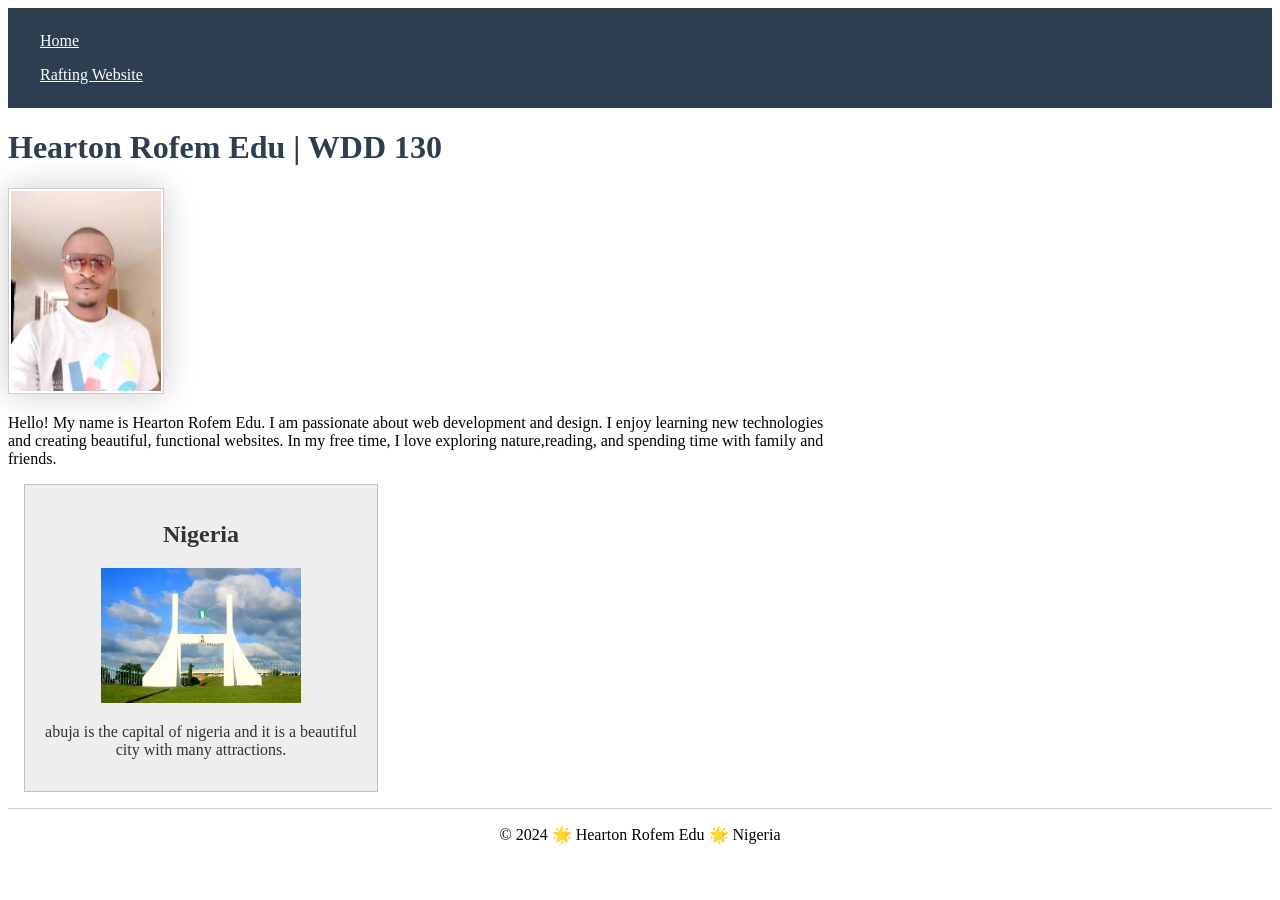
<file: index.html>
<!DOCTYPE html>
<html lang="en">

<head>
    <meta charset="UTF-8">
    <meta name="viewport" content="width=device-width, initial-scale=1.0">
    <title>Hearton Rofem Edu | WDD 130</title>
    <meta name="description" content="Hearton Rofem Edu's personal website for WDD 130 course.">
    <meta name="author" content="Hearton Rofem Edu">
    <link rel="stylesheet" href="styles/styles.css">
</head>

<body>
    <header>
        <nav>
            <a href="#">Home</a>
            <a href="wwr/">Rafting Website</a>
        </nav>
    </header>

    <main>
        <h1>Hearton Rofem Edu | WDD 130</h1>
        <img src="images/profile.jpg" alt="Hearton Rofem Edu" width="200">
        <p>Hello! My name is Hearton Rofem Edu. I am passionate about web development and design.
            I enjoy learning new technologies and creating beautiful, functional websites. In my
            free time,
            I love exploring nature,reading, and spending time with family and friends.</p>
    </main>
    <aside>
        <h2>Nigeria</h2>
        <img src="images/nigeria.webp" alt="welcome to abuja" width="200">
        <p>abuja is the capital of nigeria and it is a beautiful city with many attractions.</p>
    </aside>
    <footer>
        <p>&copy; 2024 🌟 Hearton Rofem Edu 🌟 Nigeria</p>
    </footer>
</body>

</html>
</file>
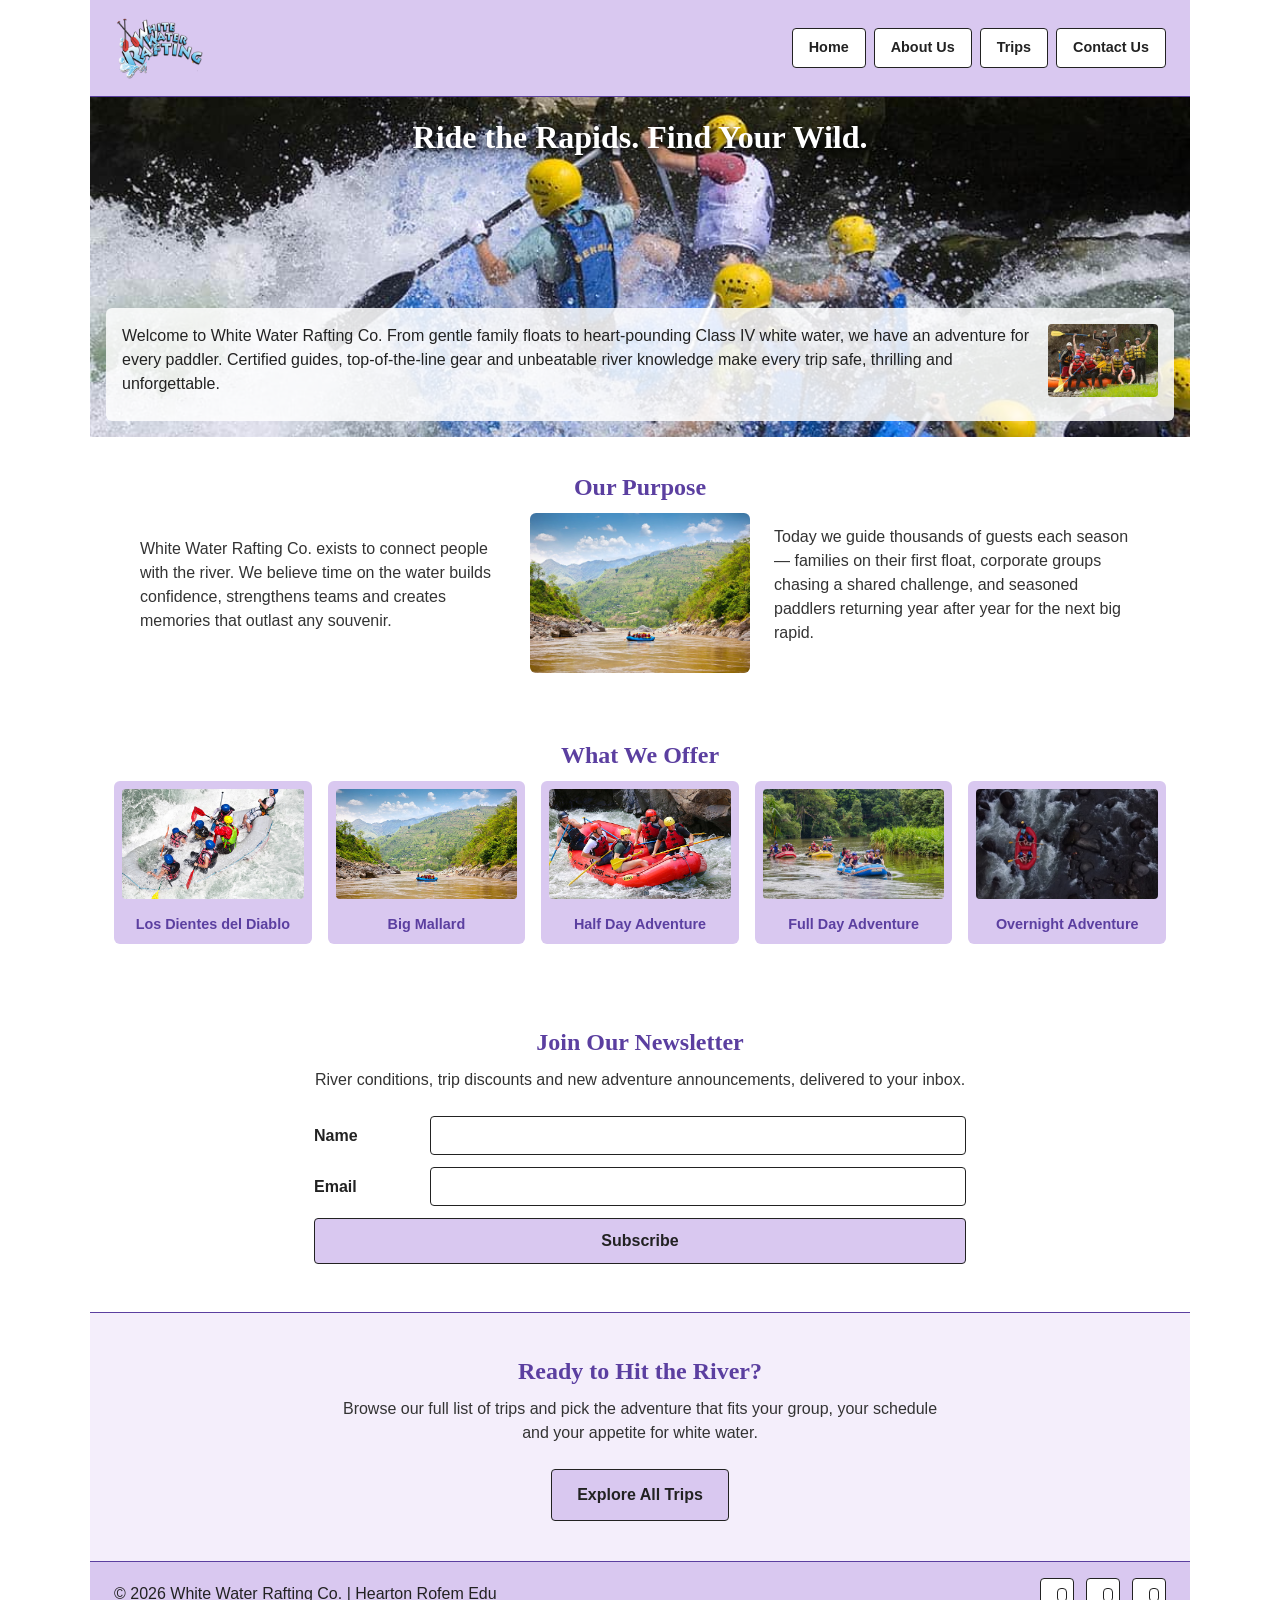
<file: wwr/index.html>
<!DOCTYPE html>
<html lang="en">

<head>
  <meta charset="UTF-8">
  <meta name="viewport" content="width=device-width, initial-scale=1.0">
  <meta name="description"
    content="White Water Rafting Co. offers guided white water rafting trips for families, first-timers and thrill seekers. Book your river adventure today.">
  <meta name="author" content="Hearton Edu">
  <title>Home - White Water Rafting Co.</title>
  <link rel="stylesheet" href="styles/rafting.css">
</head>

<body>
  <header>
    <img src="images/water-rafting.png" alt="White Water Rafting Logo">
    <nav>
      <ul>
        <li><a href="index.html">Home</a></li>
        <li><a href="about.html">About Us</a></li>
        <li><a href="trips.html">Trips</a></li>
        <li><a href="contact.html">Contact Us</a></li>
      </ul>
    </nav>
  </header>

  <main>
    <div class="hero">
      <img src="images/rafting64_1024.jpg" alt="Rafters paddling through white water rapids">
      <h1>Ride the Rapids. Find Your Wild.</h1>
      <article>
        <h2 class="sr-only">Welcome to White Water Rafting Co.</h2>
        <img src="images/happy-cust.jpg" alt="Happy guest after a rafting trip">
        <p>
          Welcome to White Water Rafting Co. From gentle family floats to heart-pounding
          Class IV white water, we have an adventure for every paddler. Certified guides,
          top-of-the-line gear and unbeatable river knowledge make every trip safe,
          thrilling and unforgettable.
        </p>
      </article>
    </div>

    <section class="history">
      <h2>Our Purpose</h2>
      <div class="history-grid">
        <p>
          White Water Rafting Co. exists to connect people with the river. We believe
          time on the water builds confidence, strengthens teams and creates memories
          that outlast any souvenir.
        </p>
        <img src="images/rafting43_600.jpg" alt="Our team guiding rafters down the river">
        <p>
          Today we guide thousands of guests each season — families on their first
          float, corporate groups chasing a shared challenge, and seasoned paddlers
          returning year after year for the next big rapid.
        </p>
      </div>
    </section>

    <section class="adventures">
      <h2>What We Offer</h2>
      <div class="adventure-gallery">
        <figure>
          <img src="images/adventure-trip-to-los.jpg"
            alt="Adventure trip to Los Dientes del Diablo">
          <figcaption>Los Dientes del Diablo</figcaption>
        </figure>
        <figure>
          <img src="images/big-mallard-rapid.jpg" alt="Big Mallard rapid">
          <figcaption>Big Mallard</figcaption>
        </figure>
        <figure>
          <img src="images/half-day-adventure.jpg" alt="Half day adventure">
          <figcaption>Half Day Adventure</figcaption>
        </figure>
        <figure>
          <img src="images/full-day-adventure.jpg" alt="Full day adventure">
          <figcaption>Full Day Adventure</figcaption>
        </figure>
        <figure>
          <img src="images/overnight-adventure.jpg" alt="Overnight adventure">
          <figcaption>Overnight Adventure</figcaption>
        </figure>
      </div>
    </section>

    <section class="newsletter">
      <h2>Join Our Newsletter</h2>
      <p>River conditions, trip discounts and new adventure announcements, delivered to your inbox.
      </p>
      <form action="#" method="post">
        <label for="name">Name</label>
        <input type="text" id="name" name="name" required>

        <label for="email">Email</label>
        <input type="email" id="email" name="email" required>

        <button type="submit">Subscribe</button>
      </form>
    </section>

    <section class="cta">
      <h2>Ready to Hit the River?</h2>
      <p>
        Browse our full list of trips and pick the adventure that fits your group,
        your schedule and your appetite for white water.
      </p>
      <a href="trips.html" class="cta-button">Explore All Trips</a>
    </section>
  </main>

  <footer>
    <p>&copy; 2026 White Water Rafting Co. | Hearton Rofem Edu</p>
    <nav class="socialmedia">
      <a href="https://facebook.com"><img src="images/facebook111.svg" alt="Facebook"></a>
      <a href="https://twitter.com"><img src="images/twitter111.png" alt="Twitter"></a>
      <a href="https://instagram.com"><img src="images/instagram111.svg" alt="Instagram"></a>
    </nav>
  </footer>
</body>

</html>
</file>
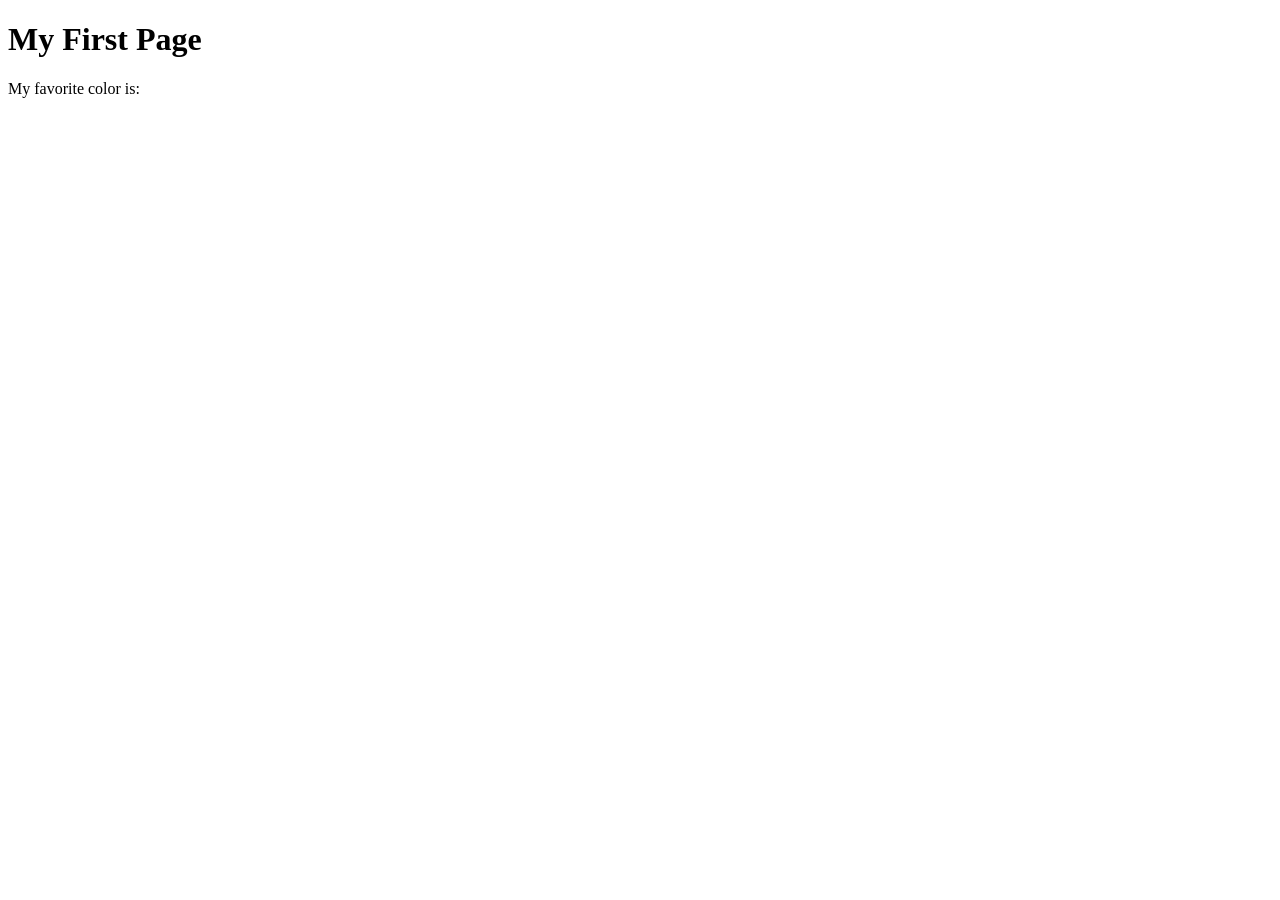
<file: week01/first-page.html>
<!DOCTYPE html>
<html lang="en">
<head>
    <meta charset="UTF-8">
    <meta name="viewport" content="width=device-width, initial-scale=1.0">
    <title>My First Page</title>
</head>
<body>
    <h1>My First Page</h1>
    <p>My favorite color is: </p>
</body>
</html>
</file>
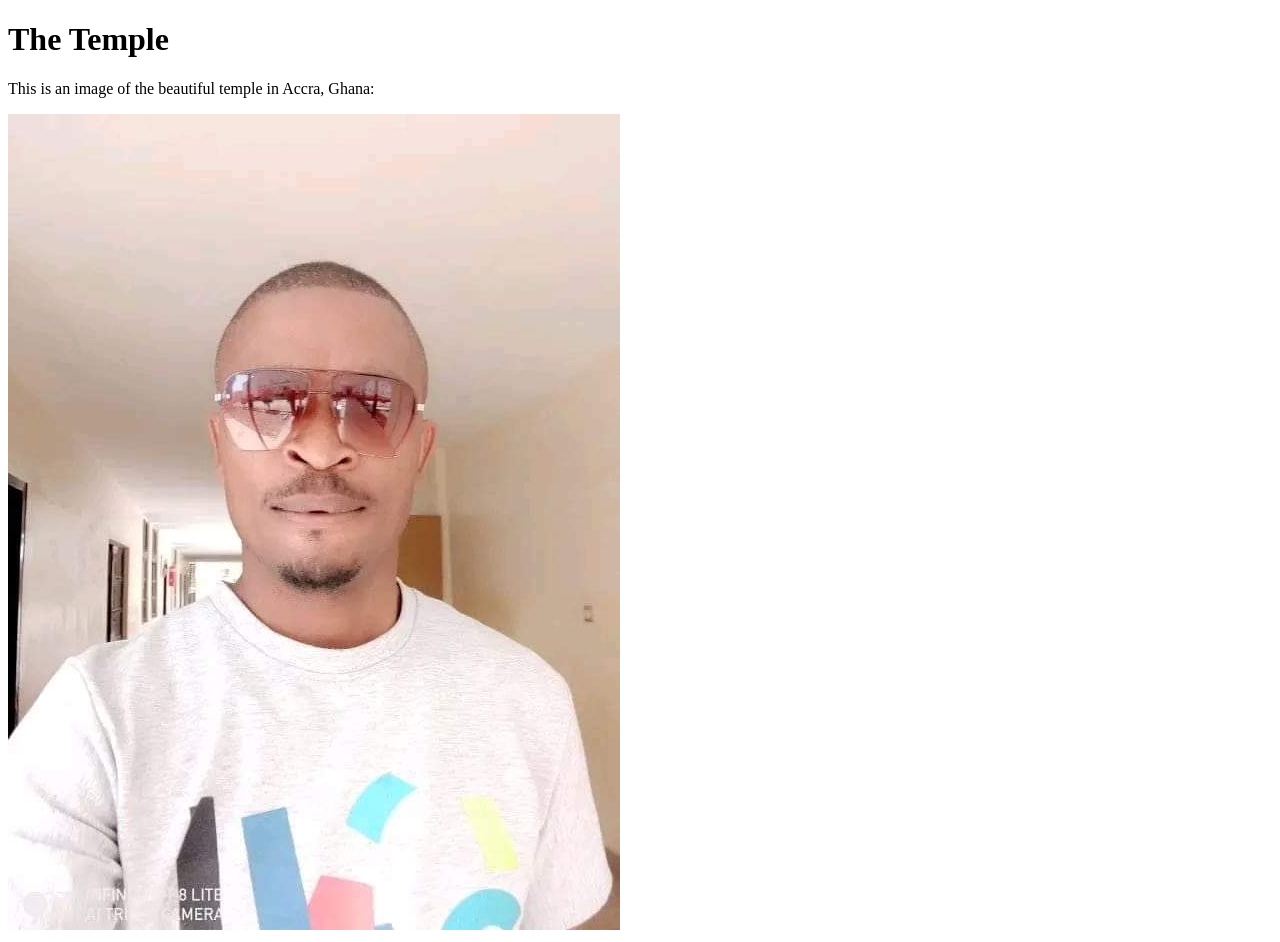
<file: week01/images-solution.html>
<!DOCTYPE html>
<html lang="en">
<head>
    <meta charset="UTF-8">
    <meta name="viewport" content="width=device-width, initial-scale=1.0">
    <title>Temple Image</title>
</head>
<body>
    <h1>The Temple</h1>
    <p>This is an image of the beautiful temple in Accra, Ghana:</p>
    <img src="images/temple-small.jpg" alt="The Accra Ghana Temple">
    
</body>
</html>
</file>
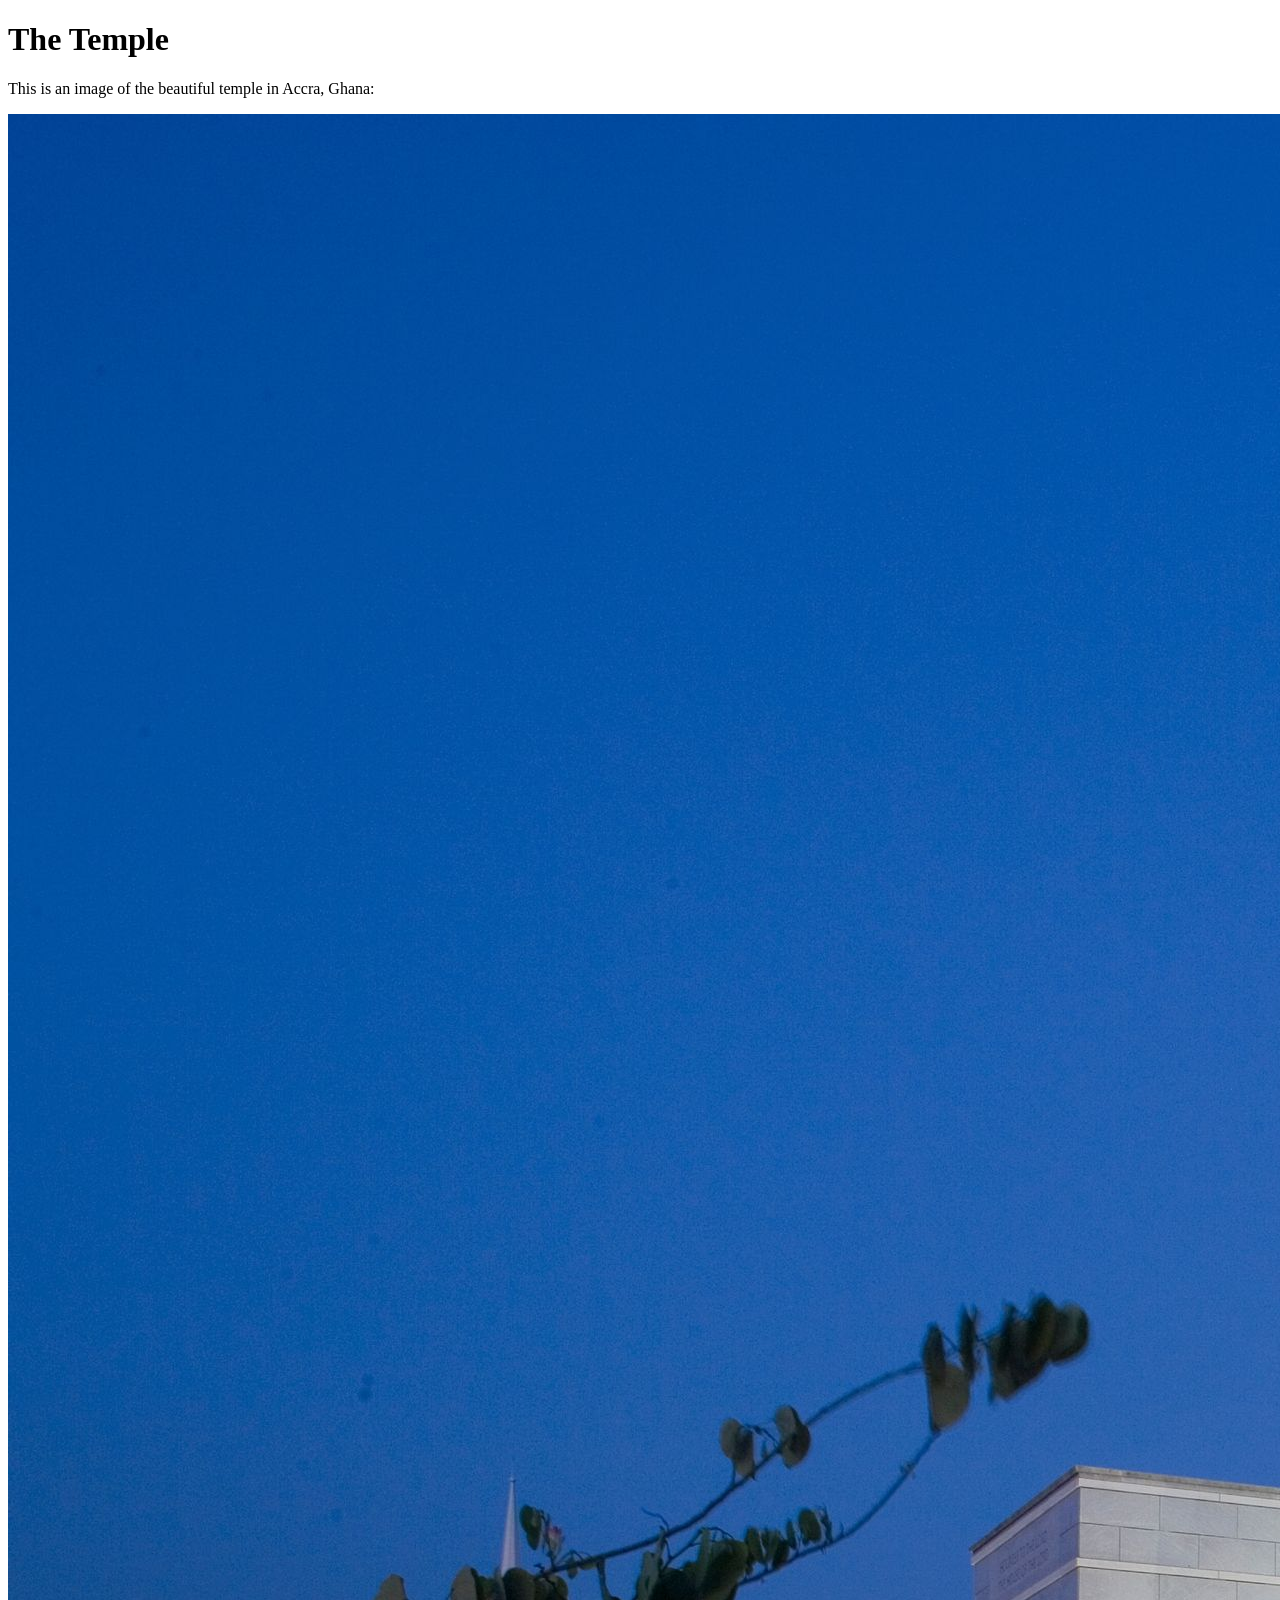
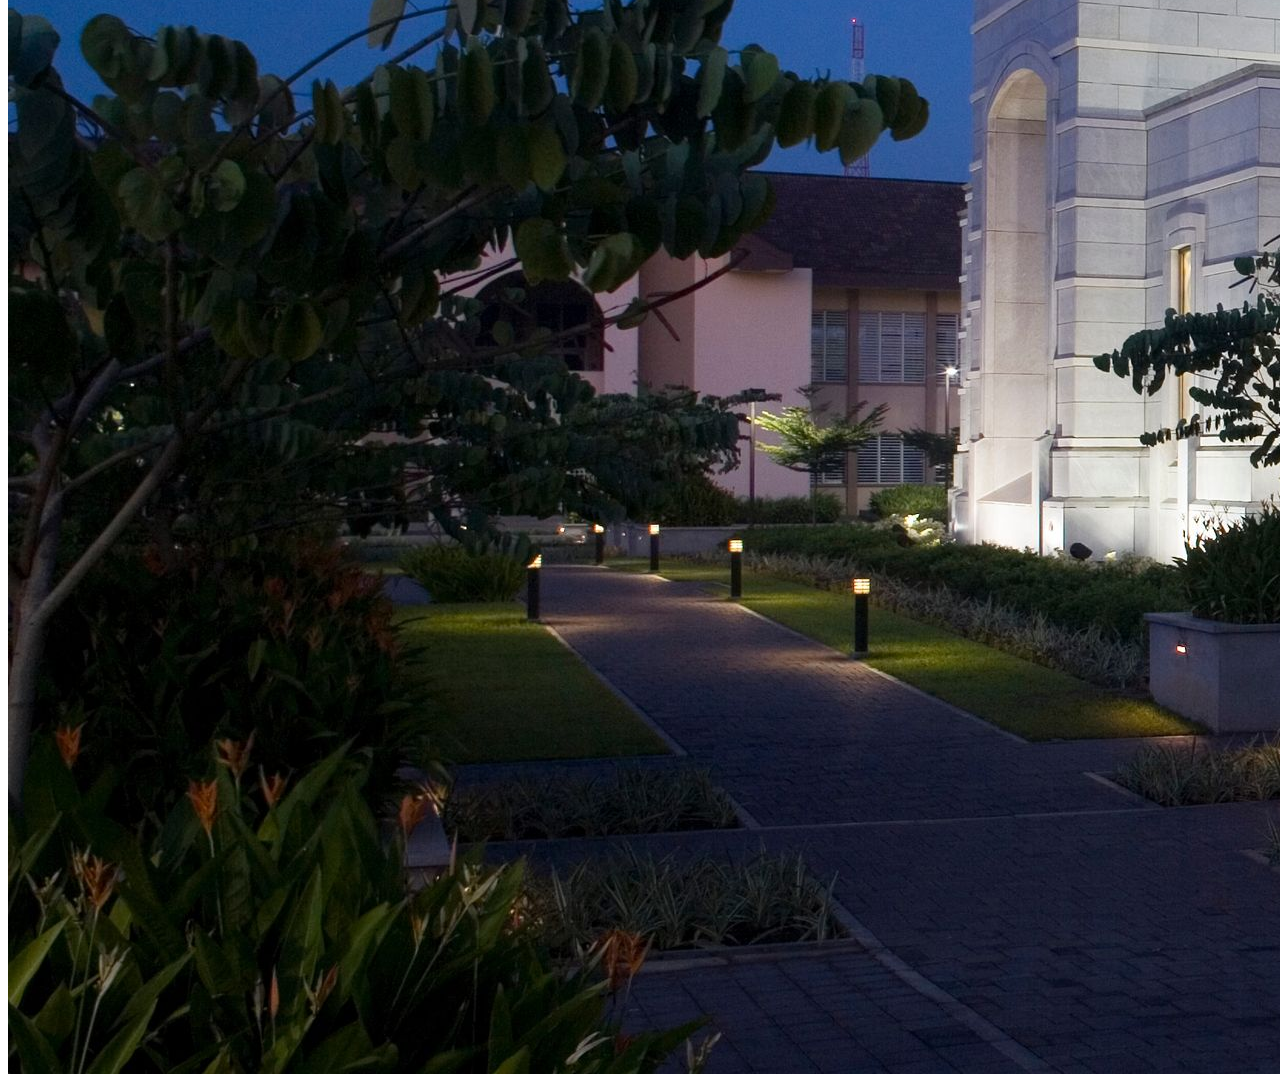
<file: week01/images.html>
<!DOCTYPE html>
<html lang="en">
<head>
    <meta charset="UTF-8">
    <meta name="viewport" content="width=device-width, initial-scale=1.0">
    <title>Temple Image</title>
</head>
<body>
    <h1>The Temple</h1>
    <p>This is an image of the beautiful temple in Accra, Ghana:</p>
    <img src="images/temple-large.jpeg" alt="The Accra Ghana Temple">
    
</body>
</html>
</file>
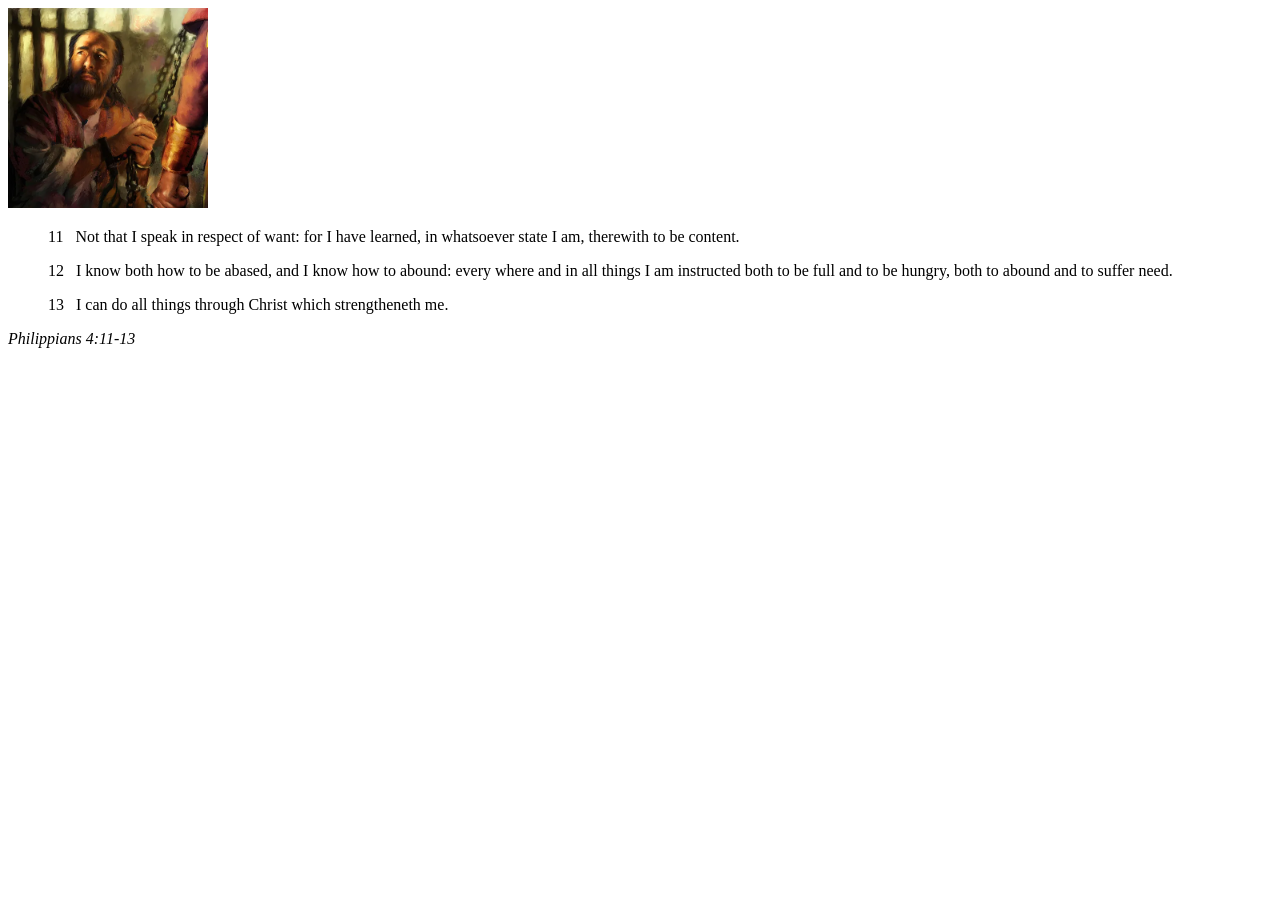
<file: week02/box-model.html>
<!DOCTYPE html>
<html lang="en">
<head>
    <meta charset="UTF-8">
    <meta name="viewport" content="width=device-width, initial-scale=1.0">
    <title>Box Model Activity</title>
</head>
<body>
    <main>
        <div class="callout">
            <img src="images/apostle-paul-imprisoned.webp" alt="Paul the Apostle - Imprisoned in Rome" width="200" height="200">
            <blockquote>
                <p>11 &nbsp; Not that I speak in respect of want: for I have learned, in whatsoever state I am, therewith to be content.</p>
                <p>12 &nbsp; I know both how to be abased, and I know how to abound: every where and in all things I am instructed both to be full and to be hungry, both to abound and to suffer need.</p>
                <p>13 &nbsp; I can do all things through Christ which strengtheneth me.</p>
            </blockquote>
            <cite>Philippians 4:11-13</cite>
        </div>
    </main>
</body>
</html>
</file>
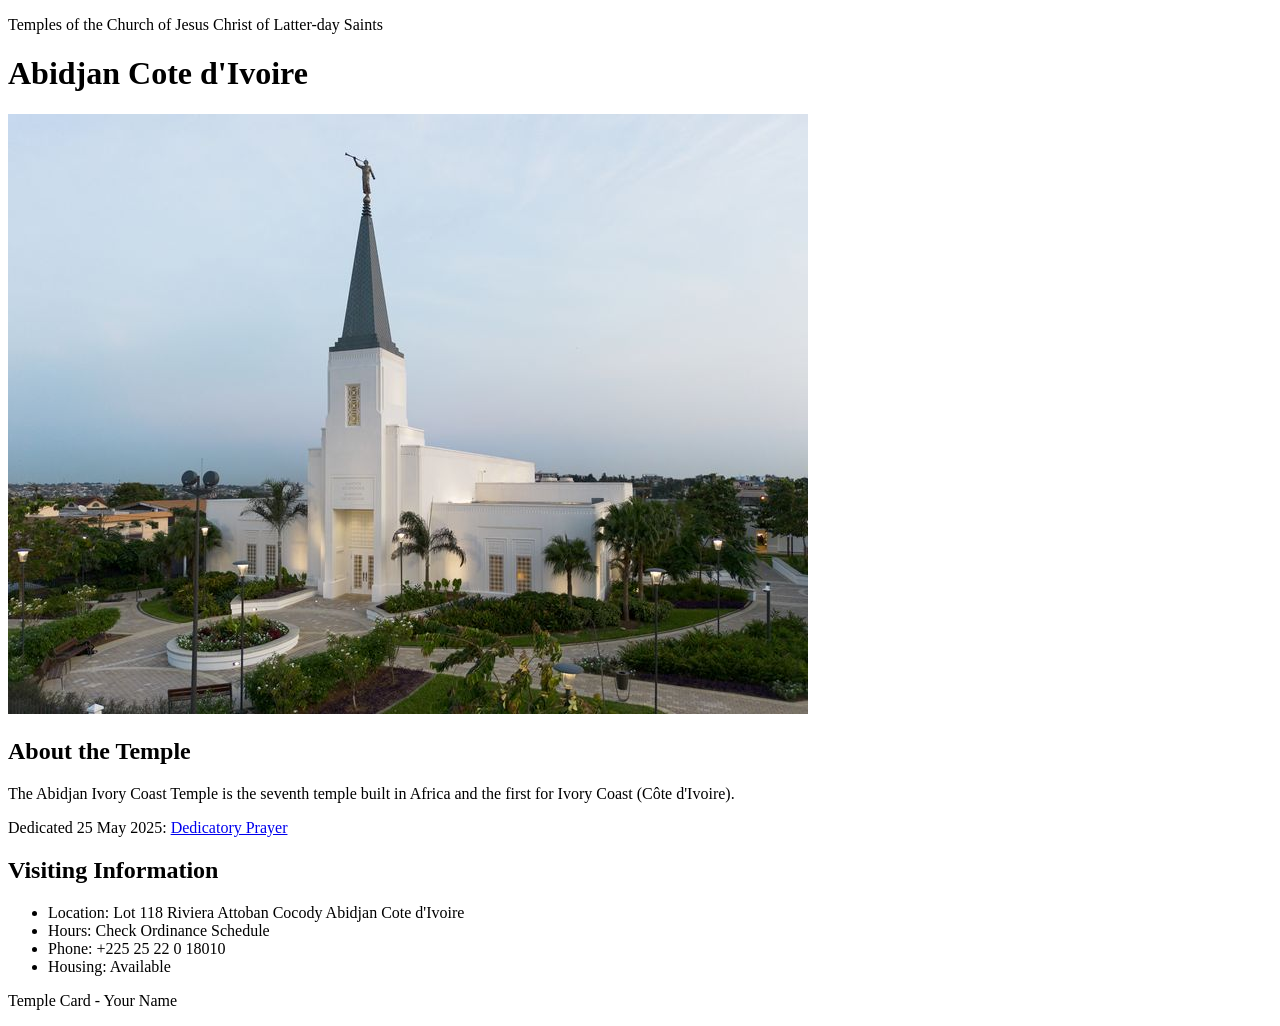
<file: week02/temple.html>
<!DOCTYPE html>
<html lang="en">

<head>
    <meta charset="UTF-8">
    <meta name="viewport" content="width=device-width, initial-scale=1.0">
    <title>Temple Card - Abidjan Cote d'Ivoire</title>
</head>

<body>
    <header>
        <p>Temples of the Church of Jesus Christ of Latter-day Saints</p>
    </header>
    <main>
        <h1>Abidjan Cote d'Ivoire</h1>
        <picture>
            <img src="images/abidjan-ivory-coast.jpeg" alt="Abidjan Cote d'Ivoire Temple">
        </picture>
        <section>
            <h2>About the Temple</h2>
            <p>The Abidjan Ivory Coast Temple is the seventh temple built in Africa and the first for Ivory Coast (Côte
                d'Ivoire).</p>
            <p>Dedicated 25 May 2025: <a
                    href="https://www.churchofjesuschrist.org/temples/dedicatory-prayer/abidjan-ivory-coast-temple/2025-05-25?lang=eng"
                    target="_blank" rel="noopener noreferrer">Dedicatory Prayer</a></p>
        </section>
        <section>
            <h2>Visiting Information</h2>
            <ul>
                <li>Location: Lot 118 Riviera Attoban Cocody Abidjan Cote d'Ivoire</li>
                <li>Hours: Check Ordinance Schedule</li>
                <li>Phone: +225 25 22 0 18010</li>
                <li>Housing: Available</li>
            </ul>
        </section>
    </main>
    <footer>
        <p>Temple Card - Your Name</p>
    </footer>
</body>

</html>
</file>
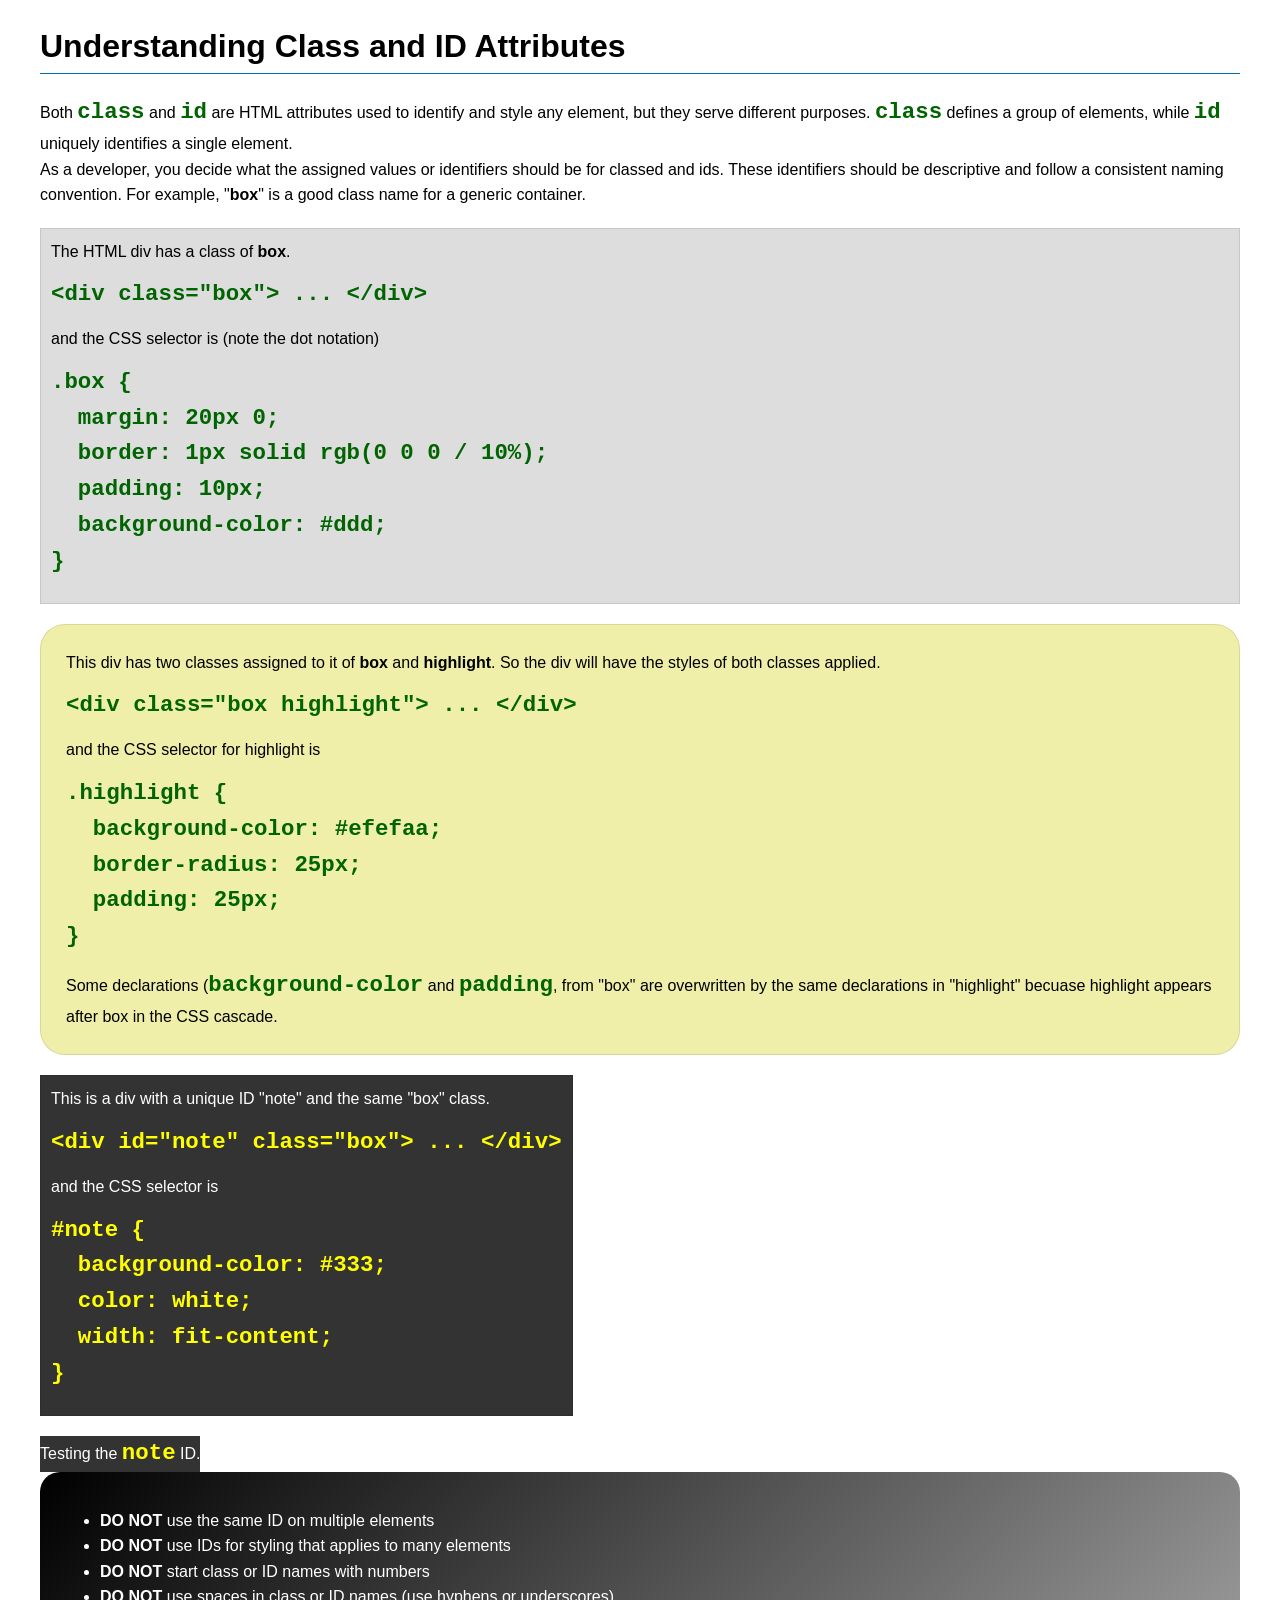
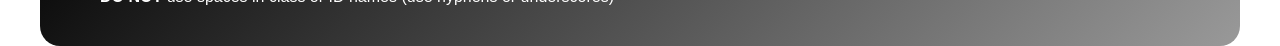
<file: week03/class-and-id.html>
<!DOCTYPE html>
<html lang="en">

<head>
    <meta charset="UTF-8">
    <meta name="viewport" content="width=device-width, initial-scale=1.0">
    <title>Class vs ID Attributes</title>
    <link rel="stylesheet" href="styles/class-and-id.css">
</head>

<body>
    <h1>Understanding Class and ID Attributes</h1>
    <p>Both <code>class</code> and <code>id</code> are HTML attributes used to identify and style any element, but they
        serve different purposes. <code>class</code> defines a group of elements, while <code>id</code> uniquely
        identifies a single element.</p>
    <p>As a developer, you decide what the assigned values or identifiers should be for classed and ids. These
        identifiers should be
        descriptive and follow a consistent naming convention. For example, "<strong>box</strong>" is a good class name
        for a generic container.</p>
    <div class="box">
        <p>The HTML div has a class of <strong>box</strong>.</p>
        <pre><code class="html">&lt;div class="box"&gt; ... &lt;/div&gt;</code></pre>
        and the CSS selector is (note the dot notation)
        <pre><code class="css">.box {
  margin: 20px 0;
  border: 1px solid rgb(0 0 0 / 10%);
  padding: 10px;
  background-color: #ddd; 
}</code></pre>
    </div>

    <div class="box highlight">
        <p>This div has two classes assigned to it of <strong>box</strong> and <strong>highlight</strong>. So the div
            will have the styles of both classes applied.</p>
        <pre><code class="html">&lt;div class="box highlight"&gt; ... &lt;/div&gt;</code></pre>
        and the CSS selector for highlight is
        <pre><code class="css">.highlight {
  background-color: #efefaa;
  border-radius: 25px;
  padding: 25px;
}</code></pre>
<p>Some declarations (<code>background-color</code> and <code>padding</code>, from "box" are overwritten by the same declarations in "highlight" becuase highlight appears after box in the CSS cascade.</p>
    </div>

    <div id="note" class="box">
        <p>This is a div with a unique ID "note" and the same "box" class.</p>
        <pre><code class="html">&lt;div id="note" class="box"&gt; ... &lt;/div&gt;</code></pre>
        and the CSS selector is
        <pre><code class="css">#note {
  background-color: #333;
  color: white;
  width: fit-content;
}</code></pre>
    </div>

    <div id="note">
        <p>Testing the <code>note</code> ID.</p>
    </div>

    <section id="best-practice">
        <ul>
            <li><strong>DO NOT</strong> use the same ID on multiple elements</li>
            <li><strong>DO NOT</strong> use IDs for styling that applies to many elements</li>
            <li><strong>DO NOT</strong> start class or ID names with numbers</li>
            <li><strong>DO NOT</strong> use spaces in class or ID names (use hyphens or underscores)</li>
        </ul>
    </section>




</body>

</html>
</file>
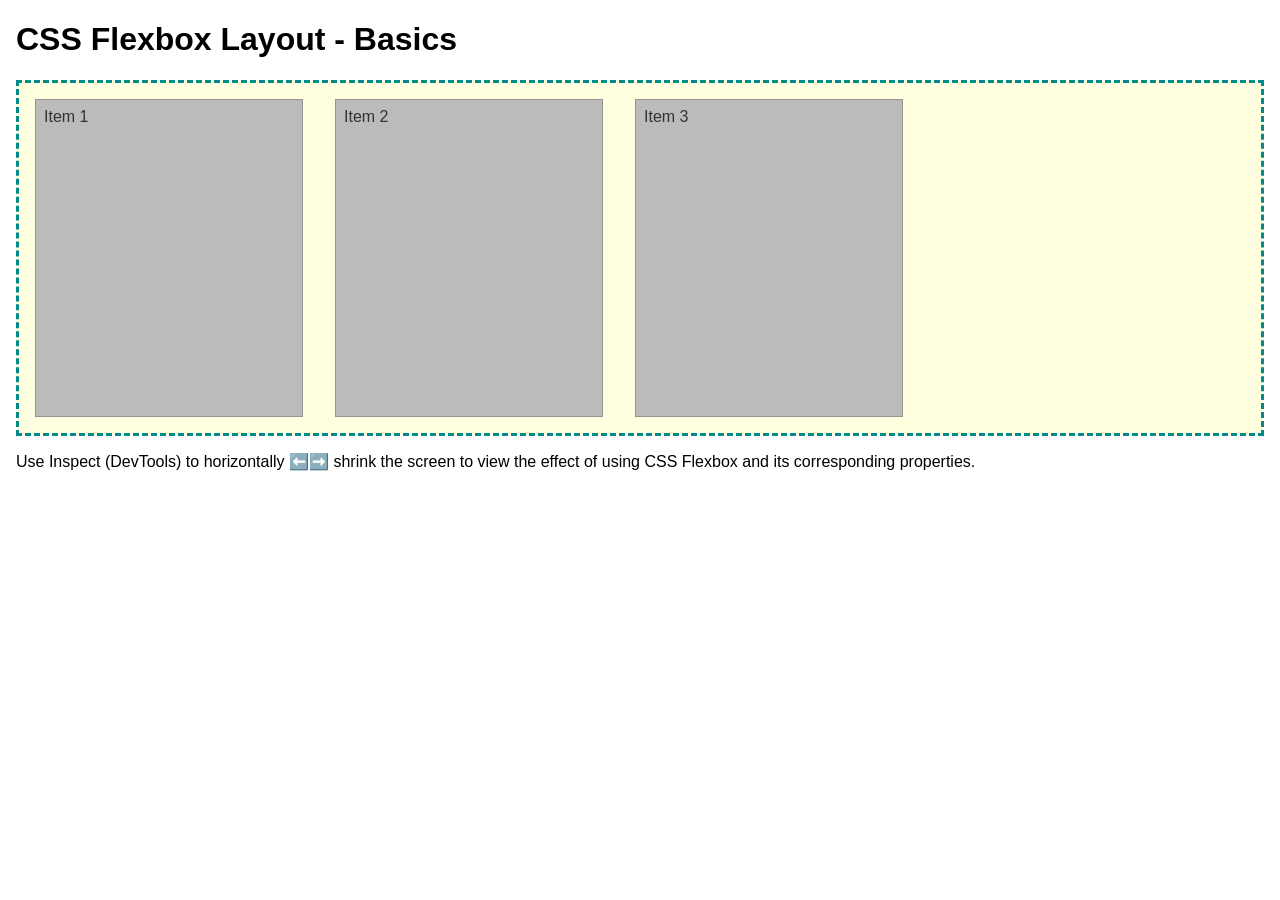
<file: week04/flexbox-layout.html>
<!DOCTYPE html>
<html lang="en">
<head>
    <meta charset="UTF-8">
    <meta name="viewport" content="width=device-width, initial-scale=1.0">
    <title>CSS Flexbox Layout - Basics</title>
    <link rel="stylesheet" href="styles/flexbox.css">
</head>
<body>
    <main>
        <h1>CSS Flexbox Layout - Basics</h1>
        <div class="flex-container">
            <div class="flex-item item1">Item 1</div>
            <div class="flex-item item2">Item 2</div>
            <div class="flex-item item3">Item 3</div>
        </div>
        <p>Use Inspect (DevTools) to horizontally ⬅️➡️ shrink the screen to view the effect of using CSS Flexbox and its corresponding properties.</p>
    </main>
</body>
</html>
</file>
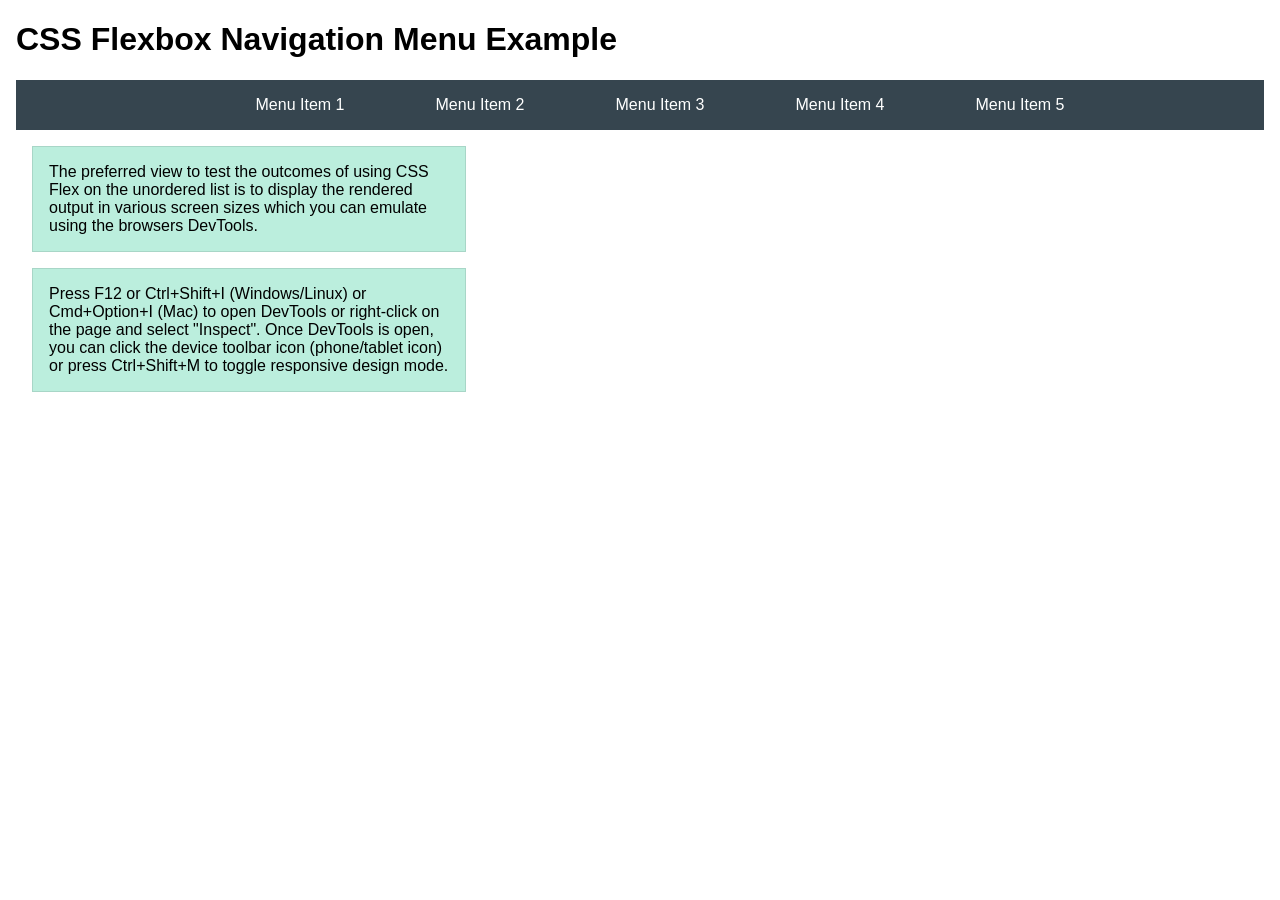
<file: week04/flexbox-menu.html>
<!DOCTYPE html>
<html lang="en">
<head>
    <meta charset="UTF-8">
    <meta name="viewport" content="width=device-width, initial-scale=1.0">
    <title>CSS Flexbox - Navigation Menu</title>
    <link rel="stylesheet" href="styles/flexbox-menu.css">
</head>
<body>
    <main>
        <h1>CSS Flexbox Navigation Menu Example</h1>
        <nav>
            <ul>
                <li><a href="#">Menu Item 1</a></li>
                <li><a href="#">Menu Item 2</a></li>
                <li><a href="#">Menu Item 3</a></li>
                <li><a href="#">Menu Item 4</a></li>
                <li><a href="#">Menu Item 5</a></li>
            </ul>
        </nav>
        <p>The preferred view to test the outcomes of using CSS Flex on the unordered list is to display the rendered output in various screen sizes which you can emulate using the browsers DevTools.</p>

        <p>Press F12 or Ctrl+Shift+I (Windows/Linux) or Cmd+Option+I (Mac) to open DevTools or right-click on the page and select "Inspect". Once DevTools is open, you can click the device toolbar icon (phone/tablet icon) or press Ctrl+Shift+M to toggle responsive design mode.</p>

                      
        
    </main>
</body>
</html>
</file>
<file: styles/styles.css>
/* Main content styling */

main {
    max-width: 840px;
}

/* Aside element styling */
aside {
    width: 20rem;
    margin: 1rem;
    border: 1px solid rgb(0 0 0 / 0.2);
    padding: 1rem;
    background-color: #eee;
    color: #333;
    text-align: center;
}

/* Images inside aside */
aside img {
    width: 200px;
    height: auto;
}

/* Images inside main (profile picture) */
main img {
    width: 150px;
    height: auto;
}

/* Paragraph styling */
p {
    padding: 0;
}

/* Footer styling */
footer {
    margin-top: 1rem;
    border-top: 1px solid #ccc;
    text-align: center;
}

/* 1. nav rule */
nav {
    background-color: #2c3e50;
    padding: 1rem;
}

/* 2. nav a rule */
nav a {
    color: white;
    padding: 0.5rem 1rem;
    display: block;
}

/* 3. main rule */
main {
    max-width: 840px;
}

/* 4. h1 rule */
h1 {
    color: #2c3e50;
}

/* 5. main img rule */
main img {
    width: 150px;
    height: auto;
    border: 1px solid #ccc;
    padding: 2px;
    box-shadow: 0 0 30px rgba(0, 0, 0, 0.2);
}

/* 6. aside rule */
aside {
    width: 20rem;
    margin: 1rem;
    border: 1px solid rgb(0 0 0 / 0.2);
    padding: 1rem;
    background-color: #eee;
    color: #333;
    text-align: center;
}

/* 7. aside img rule */
aside img {
    width: 200px;
    height: auto;
}

/* 8. p rule */
p {
    padding: 0;
}

/* 9. footer rule */
footer {
    margin-top: 1rem;
    border-top: 1px solid #ccc;
    text-align: center;
}
</file>
<file: wwr/styles/rafting.css>
:root {
  --primary-color: #5b3fa0;
  --accent-color: #d9c8f0;
  --dark-color: #222222;
  --light-color: #ffffff;
  --text-color: #333333;
  --overlay-light: rgba(255, 255, 255, 0.85);
  --overlay-tint: rgba(217, 200, 240, 0.3);
  --shadow-color: #000000;
  --map-bg: #e0e0e0;
  --font-heading: Georgia, "Times New Roman", serif;
  --font-body: Arial, Helvetica, sans-serif;
}

*,
*::before,
*::after {
  margin: 0;
  padding: 0;
  box-sizing: border-box;
}

body {
  font-family: var(--font-body);
  color: var(--text-color);
  line-height: 1.5;
  background-color: var(--light-color);
  max-width: 1100px;
  margin: 0 auto;
}

h1,
h2 {
  font-family: var(--font-heading);
  margin-bottom: 0.5rem;
  color: var(--primary-color);
}

p {
  margin-bottom: 1rem;
}

header {
  display: grid;
  grid-template-columns: auto 1fr;
  align-items: center;
  gap: 1rem;
  padding: 1rem 1.5rem;
  background-color: var(--accent-color);
  border-bottom: 1px solid var(--primary-color);
}

header img {
  width: 90px;
  height: auto;
}

nav ul {
  display: flex;
  justify-content: flex-end;
  gap: 0.5rem;
  list-style: none;
}

nav a {
  display: block;
  padding: 0.5rem 1rem;
  text-decoration: none;
  color: var(--dark-color);
  background-color: var(--light-color);
  border: 1px solid var(--dark-color);
  border-radius: 4px;
  font-weight: bold;
  font-size: 0.9rem;
}

nav a:hover,
nav a:focus {
  background-color: var(--primary-color);
  color: var(--light-color);
}

.hero {
  position: relative;
}

.hero > img {
  width: 100%;
  height: 340px;
  object-fit: cover;
  display: block;
}

.hero h1 {
  position: absolute;
  top: 1rem;
  left: 50%;
  transform: translateX(-50%);
  margin: 0;
  color: var(--light-color);
  text-shadow: 2px 2px 6px var(--shadow-color);
}

.hero article {
  position: absolute;
  bottom: 1rem;
  left: 1rem;
  right: 1rem;
  padding: 1rem;
  background-color: var(--overlay-light);
  border-radius: 6px;
  overflow: hidden;
}

.hero article img {
  float: right;
  width: 110px;
  height: auto;
  margin: 0 0 0.5rem 1rem;
  border-radius: 4px;
}

.hero article p {
  margin: 0;
  color: var(--dark-color);
}

.history {
  padding: 2rem 1.5rem;
}

.history h2 {
  text-align: center;
}

.history-grid {
  display: grid;
  grid-template-columns: 1fr auto 1fr;
  align-items: center;
  gap: 1.5rem;
  max-width: 1000px;
  margin: 0 auto;
}

.history-grid img {
  width: 220px;
  height: 160px;
  object-fit: cover;
  border-radius: 6px;
}

.adventures {
  padding: 2rem 1.5rem 3rem;
}

.adventures h2 {
  text-align: center;
}

.adventure-gallery {
  display: grid;
  grid-template-columns: repeat(5, 1fr);
  gap: 1rem;
  max-width: 1100px;
  margin: 0 auto;
}

.adventure-gallery figure {
  text-align: center;
  background-color: var(--accent-color);
  border-radius: 6px;
  padding: 0.5rem;
}

.adventure-gallery img {
  width: 100%;
  height: 110px;
  object-fit: cover;
  border-radius: 4px;
}

.adventure-gallery figcaption {
  margin-top: 0.5rem;
  font-size: 0.9rem;
  font-weight: bold;
  color: var(--primary-color);
}

.contact-header {
  text-align: center;
  margin-bottom: 1rem;
}

.contact-header h1 {
  font-size: 2rem;
}

.company-info {
  text-align: center;
  margin-bottom: 2rem;
}

.company-info h2 {
  display: none;
}

.company-info p {
  margin: 5px 0;
  font-size: 1.1rem;
}

.contact-layout {
  display: grid;
  grid-template-columns: 1fr 1fr;
  gap: 2rem;
  margin-bottom: 3rem;
}

.map-section iframe {
  width: 100%;
  height: 100%;
  min-height: 450px;
  border: 0;
  border-radius: 6px;
  background-color: var(--map-bg);
}

.contact-form h2 {
  display: none;
}

.contact-form form {
  display: grid;
  grid-template-columns: 110px 1fr;
  gap: 1rem;
  align-items: center;
}

.contact-form label {
  text-align: right;
  font-weight: bold;
  padding-right: 10px;
  color: var(--dark-color);
}

/* Shared input styling (contact form + newsletter) */
.contact-form input[type="text"],
.contact-form input[type="email"],
.contact-form textarea,
.newsletter input {
  width: 100%;
  padding: 0.6rem;
  border: 1px solid var(--dark-color);
  border-radius: 4px;
  background-color: var(--light-color);
  font-family: var(--font-body);
  font-size: 1rem;
}

.contact-form input:focus,
.contact-form textarea:focus,
.newsletter input:focus {
  outline: 2px solid var(--primary-color);
  border-color: var(--primary-color);
}

.contact-form fieldset {
  grid-column: 2 / 3;
  border: none;
  display: flex;
  flex-direction: column;
  gap: 0.5rem;
}

.contact-form fieldset legend {
  text-align: right;
  width: 110px;
  margin-left: -120px;
  font-weight: bold;
  padding-right: 10px;
  float: left;
  color: var(--dark-color);
}

.contact-form fieldset label {
  text-align: left;
  font-weight: normal;
  display: flex;
  align-items: center;
  gap: 0.5rem;
  padding-right: 0;
}

.contact-form label[for="message"] {
  align-self: start;
  margin-top: 0.5rem;
}

.contact-form textarea {
  grid-column: 2 / 3;
  resize: vertical;
}

.contact-form label:has(input[type="checkbox"]) {
  grid-column: 1 / -1;
  text-align: left;
  font-weight: normal;
  display: flex;
  align-items: center;
  gap: 0.5rem;
  padding-left: 120px;
  margin-top: 0.5rem;
  color: var(--dark-color);
}

.contact-form .cta-button,
.newsletter button,
.cta .cta-button {
  display: inline-block;
  padding: 0.8rem;
  background-color: var(--accent-color);
  color: var(--dark-color);
  border: 1px solid var(--dark-color);
  border-radius: 4px;
  font-weight: bold;
  font-size: 1rem;
  font-family: var(--font-body);
  text-decoration: none;
  cursor: pointer;
  transition: background-color 0.3s, color 0.3s;
}

.contact-form .cta-button {
  grid-column: 1 / -1;
  margin-top: 0.5rem;
}

.newsletter button {
  grid-column: 1 / -1;
}

.cta .cta-button {
  padding: 0.8rem 1.6rem;
}

.contact-form .cta-button:hover,
.contact-form .cta-button:focus,
.newsletter button:hover,
.newsletter button:focus,
.cta .cta-button:hover,
.cta .cta-button:focus {
  background-color: var(--primary-color);
  color: var(--light-color);
}

.employees {
  display: grid;
  grid-template-columns: repeat(3, 1fr);
  gap: 1.5rem;
  padding: 2rem;
  background-color: var(--overlay-tint);
  border: 1px solid var(--primary-color);
  border-radius: 6px;
  margin-bottom: 2rem;
}

.employees h2 {
  grid-column: 1 / -1;
  text-align: center;
  margin-bottom: 1rem;
}

.employees figure {
  text-align: center;
  background-color: var(--accent-color);
  border-radius: 6px;
  padding: 1rem;
  border: 1px solid var(--primary-color);
}

.employees img {
  width: 100%;
  height: auto;
  aspect-ratio: 1 / 1;
  object-fit: cover;
  border-radius: 50%;
  background-color: var(--light-color);
  border: 2px solid var(--primary-color);
  margin-bottom: 1rem;
}

.employees figcaption {
  font-weight: bold;
  font-size: 0.95rem;
  color: var(--primary-color);
}

.newsletter {
  max-width: 700px;
  margin: 0 auto;
  padding: 2rem 1.5rem 3rem;
  text-align: center;
}

.newsletter h2 {
  margin-bottom: 0.5rem;
}

.newsletter p {
  margin-bottom: 1.5rem;
}

.newsletter form {
  display: grid;
  grid-template-columns: 100px 1fr;
  gap: 0.75rem 1rem;
  align-items: center;
  text-align: left;
}

.newsletter label {
  font-weight: bold;
  color: var(--dark-color);
}

.cta {
  text-align: center;
  padding: 2.5rem 1.5rem;
  background-color: var(--overlay-tint);
  border-top: 1px solid var(--primary-color);
}

.cta h2 {
  margin-bottom: 0.5rem;
}

.cta p {
  max-width: 620px;
  margin: 0 auto 1.5rem;
}

footer {
  display: flex;
  justify-content: space-between;
  align-items: center;
  padding: 1rem 1.5rem;
  background-color: var(--accent-color);
  border-top: 1px solid var(--primary-color);
}

footer p {
  margin: 0;
  color: var(--dark-color);
}

.socialmedia {
  display: flex;
  gap: 0.75rem;
}

.socialmedia a {
  display: block;
  width: 32px;
  height: 32px;
}

.socialmedia img {
  width: 100%;
  height: 100%;
  border: 1px solid var(--dark-color);
  border-radius: 4px;
  background-color: var(--light-color);
  padding: 4px;
}

@media (max-width: 800px) {
  header {
    grid-template-columns: 1fr;
    text-align: center;
  }

  nav ul {
    justify-content: center;
    flex-wrap: wrap;
  }

  /* About / Home */
  .history-grid {
    grid-template-columns: 1fr;
    text-align: center;
  }

  .adventure-gallery {
    grid-template-columns: repeat(2, 1fr);
  }

  /* Contact */
  .contact-layout {
    grid-template-columns: 1fr;
  }

  .map-section iframe {
    min-height: 300px;
  }

  .contact-form form {
    grid-template-columns: 1fr;
  }

  .contact-form label {
    text-align: left;
    padding-right: 0;
  }

  .contact-form fieldset {
    grid-column: 1 / -1;
  }

  .contact-form fieldset legend {
    text-align: left;
    width: 100%;
    margin-left: 0;
    float: none;
    padding-right: 0;
    margin-bottom: 0.5rem;
  }

  .contact-form textarea {
    grid-column: 1 / -1;
  }

  .contact-form label:has(input[type="checkbox"]) {
    padding-left: 0;
  }

  .employees {
    grid-template-columns: 1fr;
  }

  /* Newsletter */
  .newsletter form {
    grid-template-columns: 1fr;
  }

  /* Footer */
  footer {
    flex-direction: column;
    gap: 0.5rem;
    text-align: center;
  }
}

/* Intro line under the page title */
.contact-header p {
  max-width: 620px;
  margin: 0 auto;
  font-size: 1.05rem;
}

.trip-descriptions {
  padding: 2rem 1.5rem 3rem;
}

.trip-descriptions h2 {
  text-align: center;
  margin-bottom: 1.5rem;
}

.trip-card {
  display: grid;
  grid-template-columns: 1fr 1.4fr;
  gap: 1.5rem;
  align-items: center;
  max-width: 1000px;
  margin: 0 auto 2rem;
  padding: 1rem;
  background-color: var(--overlay-tint);
  border: 1px solid var(--primary-color);
  border-radius: 6px;
}

.trip-card img {
  width: 100%;
  height: 240px;
  object-fit: cover;
  border-radius: 6px;
  display: block;
}

.trip-card h3 {
  font-family: var(--font-heading);
  color: var(--primary-color);
  margin-bottom: 0.5rem;
  font-size: 1.2rem;
}

.trip-card ul {
  list-style: none;
  padding: 0;
  margin: 0.5rem 0 0;
}

.trip-card ul li {
  padding: 0.2rem 0;
  font-size: 0.95rem;
}

.trip-card:nth-of-type(even) {
  grid-template-columns: 1.4fr 1fr;
  direction: rtl;
}

.trip-card:nth-of-type(even) > * {
  direction: ltr;
}

.trips-table {
  max-width: 900px;
  margin: 0 auto 3rem;
  padding: 0 1.5rem;
}

.trips-table h2 {
  text-align: center;
  margin-bottom: 1rem;
}

.trips-table table {
  width: 100%;
  border-collapse: collapse;
  background-color: var(--light-color);
  border: 1px solid var(--primary-color);
  border-radius: 6px;
  overflow: hidden;
}

.trips-table th,
.trips-table td {
  padding: 0.75rem 1rem;
  border-bottom: 1px solid var(--accent-color);
  text-align: left;
  font-size: 0.95rem;
}

.trips-table thead th {
  background-color: var(--primary-color);
  color: var(--light-color);
  font-family: var(--font-heading);
  font-weight: bold;
}

.trips-table tbody tr:nth-child(even) {
  background-color: var(--overlay-tint);
}

.trips-table tbody tr:hover {
  background-color: var(--accent-color);
}

@media (max-width: 800px) {

  .trip-card,
  .trip-card:nth-of-type(even) {
    grid-template-columns: 1fr;
    direction: ltr;
  }

  .trip-card img {
    height: 200px;
  }

  .trips-table {
    padding: 0 1rem;
    overflow-x: auto;
  }

  .trips-table th,
  .trips-table td {
    padding: 0.6rem 0.75rem;
    font-size: 0.9rem;
  }
}

.sr-only {
  position: absolute;
  width: 1px;
  height: 1px;
  padding: 0;
  margin: -1px;
  overflow: hidden;
  clip: rect(0, 0, 0, 0);
  white-space: nowrap;
  border: 0;
}
</file>
<file: week03/styles/class-and-id.css>
body {
    font-family: Arial, sans-serif;
    line-height: 1.6;
    margin: 0;
    padding: 0 40px;
}

h1 {
    border-bottom: 1px solid rgb(0 110 182);
    padding-bottom: 0;
}



p {
    margin: 0;
}

code {
    color: darkgreen;
    font-weight: 700;
    font-size: 1.4rem;
}

/* Class examples - can be reused */

.box {
    margin: 20px 0;
    border: 1px solid rgb(0 0 0 / 10%);
    padding: 10px;
    background-color: #ddd; /* this is shorthand for #dddddd */
}

.highlight {
    background-color: #efefaa;
    border-radius: 25px;
    padding: 25px;
}

/* ID examples - should be unique */

#note {
    background-color: #333;
    color: white;
    width: fit-content;
}

#note code {
    color: yellow;
}

#best-practice {
    background: linear-gradient(135deg, #000 0%, #999 100%);
    color: white;
    border-radius: 20px;
    padding: 20px
}
</file>
<file: week04/styles/flexbox.css>
body {
    font-family: Helvetica, Arial, sans-serif;
    margin: 1rem;
}

.flex-container {
    border: 3px dashed darkcyan;
    background-color: lightyellow;
    display: flex;
    flex-wrap: wrap;
}

.flex-item {
    width: 250px;
    margin: 1rem;
    border: 1px solid rgb(0 0 0 / 20%);
    padding: 0.5rem;
    background-color: #bbb;
    color: #333;
}

.item1 {
    min-height: 100px;
}

.item2 {
    min-height: 200px;
}

.item3 {
    min-height: 300px;
}
</file>
<file: week04/styles/flexbox-menu.css>
body {
    font-family: Helvetica, Arial, sans-serif;
    margin: 1rem;
}

nav {
    background-color: #36454f;
}

nav ul {
    list-style-type: none;
    display: flex;
    flex-wrap: wrap;
    max-width: 900px;
    margin: 0 auto;
    justify-content: space-around;
    align-items: center;
}

nav a {
    display: block;
    color: #fff;
    text-align: center;
    padding: 1rem;
    text-decoration: none;
}

p {
    margin: 1rem;
    border: 1px solid rgb(0 0 0 / 10%);
    padding: 1rem;
    background-color: #bed;
    max-width: 400px;
}

#devtools-btn {
    background-color: #36454f;
    color: white;
    border: none;
    padding: 12px 24px;
    margin: 1rem;
    font-size: 16px;
    font-family: Helvetica, Arial, sans-serif;
    border-radius: 4px;
    cursor: pointer;
    transition: background-color 0.3s ease;
}

#devtools-btn:hover {
    background-color: #4a5a6a;
}

#devtools-btn:active {
    background-color: #2a3a4a;
}
</file>
